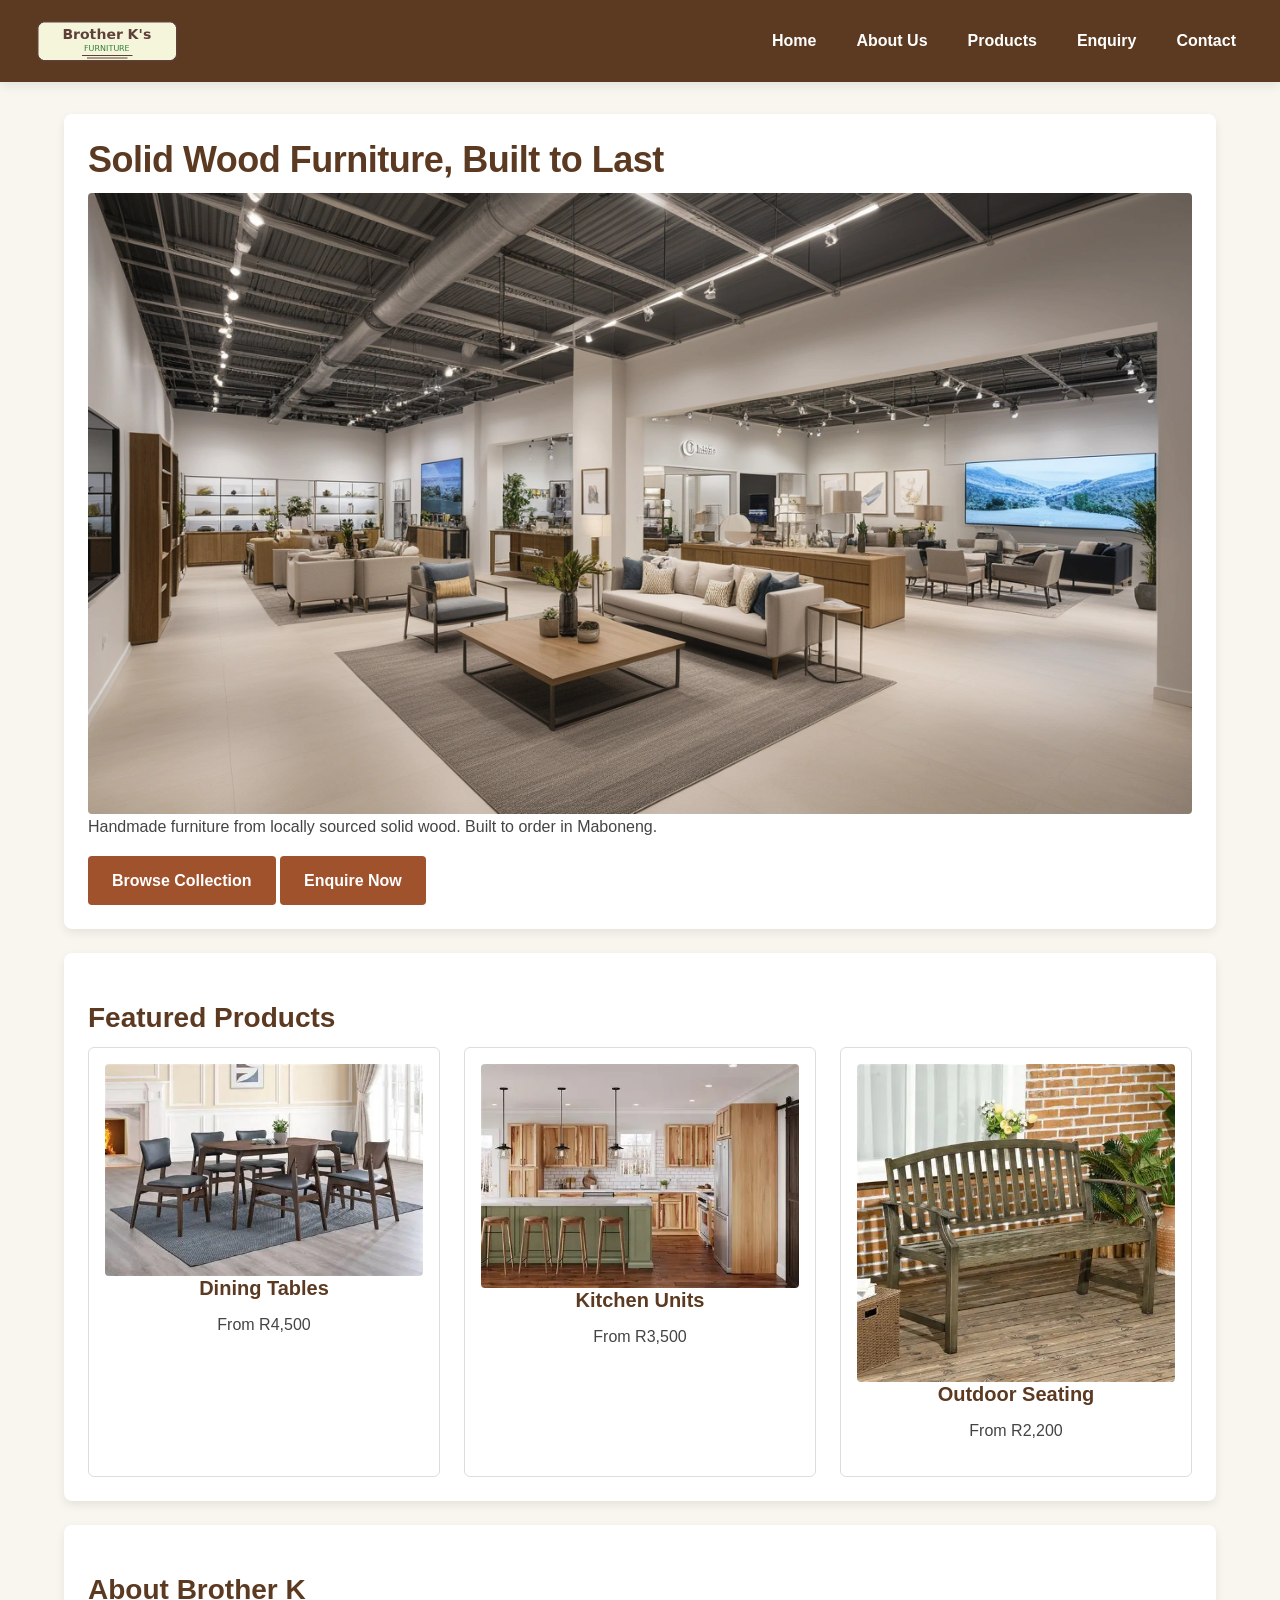
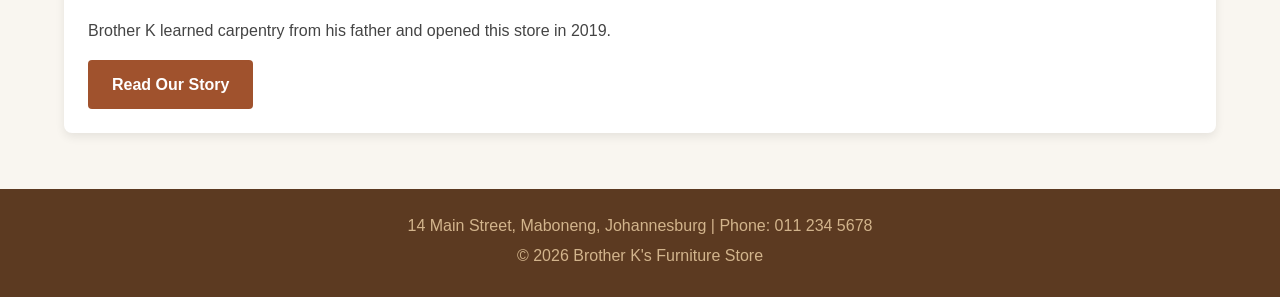
<file: Brother-k's-furniture-store2.html/index.html>
<!DOCTYPE html> <!-- Defines document as HTML5 -->
<html lang="en"> <!-- Sets language to English -->
<head> <!-- Begins document head settings -->
    <meta charset="UTF-8"> <!-- Sets character encoding to UTF-8 -->
    <meta name="viewport" content="width=device-width, initial-scale=1.0"> <!-- Sets responsive scaling for screens -->
    
    <!-- On-Page SEO Optimization Tags (Part 3) -->
    <meta name="description" content="Brother K's Furniture Store in Maboneng, Johannesburg. Custom handcrafted wooden dining tables, kitchen units, and outdoor seating built to order."> <!-- SEO page description -->
    <meta name="keywords" content="handmade furniture Johannesburg, Maboneng carpentry, solid oak dining tables, custom wooden furniture"> <!-- SEO target keywords -->
    <meta name="author" content="Kabelo Onuoha"> <!-- Author metadata -->
    <meta name="robots" content="index, follow"> <!-- Instructs search engine crawlers to index page -->

    <title>Home | Brother K's Furniture</title> <!-- Sets browser tab title -->
    <link rel="stylesheet" href="style.css"> <!-- Links external CSS file -->
</head> <!-- Closes head element -->
<body> <!-- Begins page visible content -->

    <header> <!-- Begins top site header section -->
        <img src="logo.png" alt="Brother K Furniture Store Logo"> <!-- Displays store logo image -->
        <nav> <!-- Begins navigation link area -->
            <a href="index.html">Home</a> <!-- Link to home page -->
            <a href="about.html">About Us</a> <!-- Link to about page -->
            <a href="services.html">Products</a> <!-- Link to products page -->
            <a href="enquiry.html">Enquiry</a> <!-- Link to enquiry page -->
            <a href="contact.html">Contact</a> <!-- Link to contact page -->
        </nav> <!-- Closes navigation link area -->
    </header> <!-- Closes top header section -->

    <main> <!-- Begins main body content area -->
        <section> <!-- Hero intro section -->
            <h1>Solid Wood Furniture, Built to Last</h1> <!-- Main title -->
            <img src="hero-showroom.jpg" alt="Showroom with oak dining table display"> <!-- Main picture -->
            <p>Handmade furniture from locally sourced solid wood. Built to order in Maboneng.</p> <!-- Intro text -->
            <a href="services.html" class="btn">Browse Collection</a> <!-- Button link -->
            <a href="enquiry.html" class="btn">Enquire Now</a> <!-- Button link -->
        </section> <!-- Closes section -->

        <section> <!-- Product grid section -->
            <h2>Featured Products</h2> <!-- Section title -->
            <div class="product-grid"> <!-- Container for product cards -->
                <div class="grid-item"> <!-- Product item 1 -->
                    <img src="product-dining.jpg" alt="Solid oak dining table set"> <!-- Product picture -->
                    <h3>Dining Tables</h3> <!-- Product title -->
                    <p>From R4,500</p> <!-- Product price -->
                </div> <!-- Closes card -->
                <div class="grid-item"> <!-- Product item 2 -->
                    <img src="product-kitchen.jpg" alt="Handcrafted kitchen storage unit"> <!-- Product picture -->
                    <h3>Kitchen Units</h3> <!-- Product title -->
                    <p>From R3,500</p> <!-- Product price -->
                </div> <!-- Closes card -->
                <div class="grid-item"> <!-- Product item 3 -->
                    <img src="product-outdoor.jpg" alt="Weatherproof wooden outdoor patio bench"> <!-- Product picture -->
                    <h3>Outdoor Seating</h3> <!-- Product title -->
                    <p>From R2,200</p> <!-- Product price -->
                </div> <!-- Closes card -->
            </div> <!-- Closes product grid wrapper -->
        </section> <!-- Closes product section -->

        <section> <!-- Short story section -->
            <h2>About Brother K</h2> <!-- Section title -->
            <p>Brother K learned carpentry from his father and opened this store in 2019.</p> <!-- Story text -->
            <a href="about.html" class="btn">Read Our Story</a> <!-- Button link -->
        </section> <!-- Closes story section -->
    </main> <!-- Closes main content area -->

    <footer> <!-- Begins site footer section -->
        <p>14 Main Street, Maboneng, Johannesburg | Phone: 011 234 5678</p> <!-- Store contact information -->
        <p>&copy; 2026 Brother K's Furniture Store</p> <!-- Copyright notice -->
    </footer> <!-- Closes site footer section -->

    <!-- Links external JavaScript file for interactivity and validation -->
    <script src="script.js"></script>
</body> <!-- Closes page body -->
</html> <!-- Closes HTML document -->
</file>
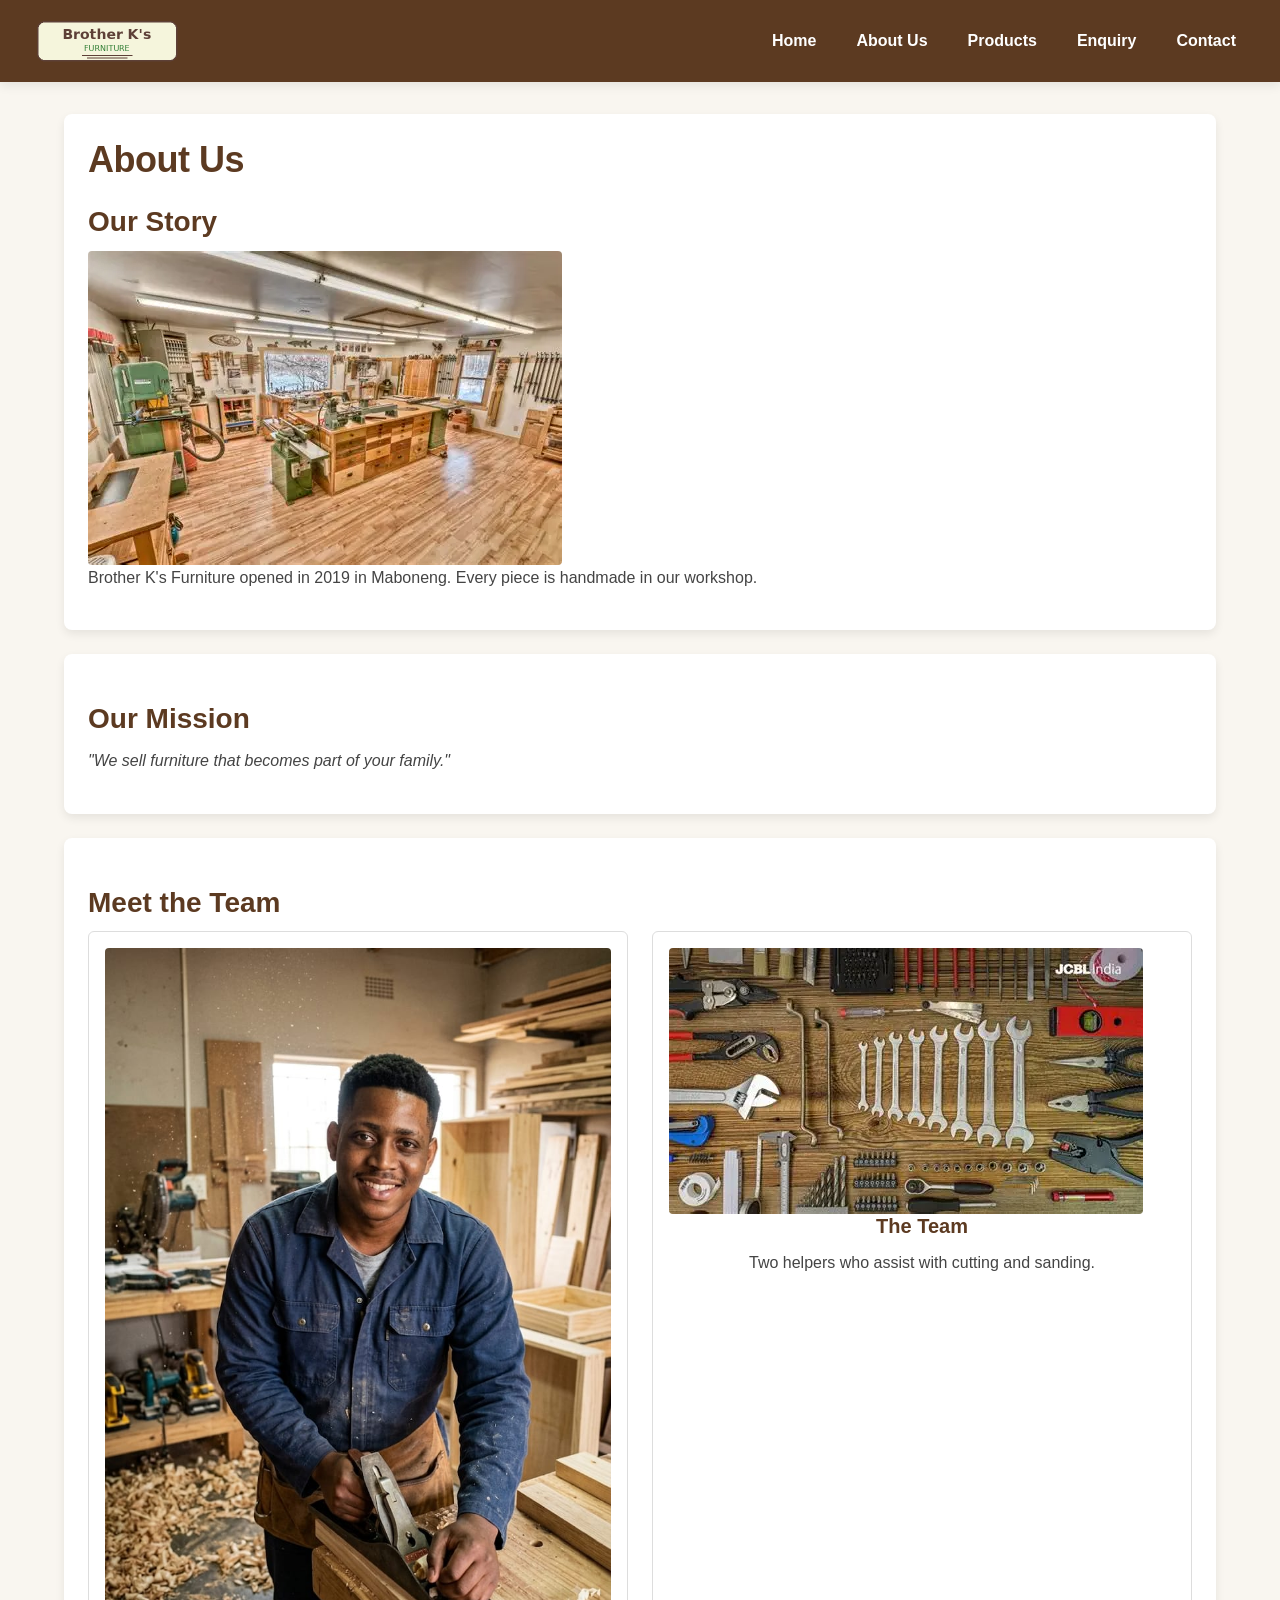
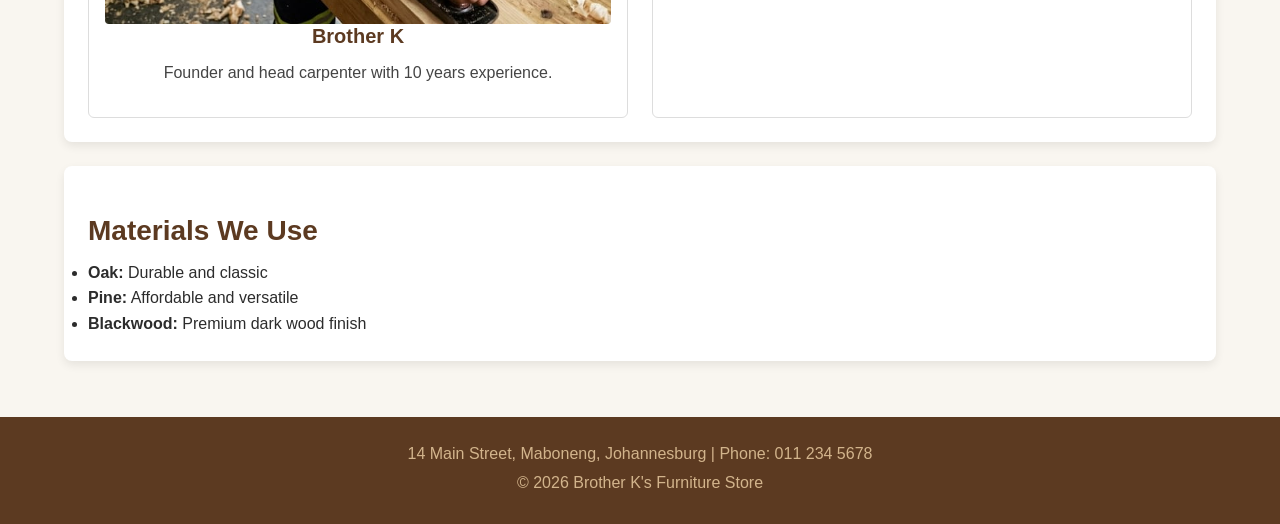
<file: Brother-k's-furniture-store2.html/about.html>
<!DOCTYPE html> <!-- Defines document as HTML5 -->
<html lang="en"> <!-- Sets language to English -->
<head> <!-- Begins document head settings -->
    <meta charset="UTF-8"> <!-- Sets character encoding to UTF-8 -->
    <meta name="viewport" content="width=device-width, initial-scale=1.0"> <!-- Sets responsive scaling for screens -->
    
    <!-- On-Page SEO Optimization Tags (Part 3) -->
    <meta name="description" content="Learn about Brother K's Furniture Store in Maboneng, Johannesburg. Built on family tradition, handmade solid wood carpentry, and quality craftsmanship since 2019."> <!-- SEO page description -->
    <meta name="keywords" content="about Brother K, Maboneng carpentry story, handmade wooden furniture history, South African furniture makers"> <!-- SEO target keywords -->
    <meta name="author" content="Kabelo Onuoha"> <!-- Author metadata -->
    <meta name="robots" content="index, follow"> <!-- Instructs search engine crawlers to index page -->

    <title>About Us | Brother K's Furniture</title> <!-- Sets browser tab title -->
    <link rel="stylesheet" href="style.css"> <!-- Links external CSS file -->
</head> <!-- Closes head element -->
<body> <!-- Begins page visible content -->

    <header> <!-- Begins top site header section -->
        <img src="logo.png" alt="Brother K Furniture Store Logo"> <!-- Displays store logo image -->
        <nav> <!-- Begins navigation link area -->
            <a href="index.html">Home</a> <!-- Link to home page -->
            <a href="about.html">About Us</a> <!-- Link to about page -->
            <a href="services.html">Products</a> <!-- Link to products page -->
            <a href="enquiry.html">Enquiry</a> <!-- Link to enquiry page -->
            <a href="contact.html">Contact</a> <!-- Link to contact page -->
        </nav> <!-- Closes navigation link area -->
    </header> <!-- Closes top header section -->

    <main> <!-- Begins main body content area -->
        <section> <!-- Begins primary story section -->
            <h1>About Us</h1> <!-- Main page heading -->
            <h2>Our Story</h2> <!-- Section subheading -->
            <img src="workshop.jpg" alt="Brother K carpentry workshop in Maboneng"> <!-- Workshop photo -->
            <p>Brother K's Furniture opened in 2019 in Maboneng. Every piece is handmade in our workshop.</p> <!-- Background history paragraph -->
        </section> <!-- Closes story section -->

        <section> <!-- Begins mission section -->
            <h2>Our Mission</h2> <!-- Section heading -->
            <p><em>"We sell furniture that becomes part of your family."</em></p> <!-- Italicized mission quote -->
        </section> <!-- Closes mission section -->

        <section> <!-- Begins team display section -->
            <h2>Meet the Team</h2> <!-- Section heading -->
            <div class="team-grid"> <!-- Flexbox wrapper for team cards -->
                <div class="grid-item"> <!-- Individual team profile card -->
                    <img src="team-brotherk.jpg" alt="Brother K founder and head carpenter"> <!-- Profile image -->
                    <h3>Brother K</h3> <!-- Name title -->
                    <p>Founder and head carpenter with 10 years experience.</p> <!-- Job summary description -->
                </div> <!-- Closes profile card -->
                <div class="grid-item"> <!-- Individual team profile card -->
                    <img src="team-assistant.jpg" alt="Carpentry team assistants at work"> <!-- Profile image -->
                    <h3>The Team</h3> <!-- Group title -->
                    <p>Two helpers who assist with cutting and sanding.</p> <!-- Team summary description -->
                </div> <!-- Closes profile card -->
            </div> <!-- Closes team flexbox wrapper -->
        </section> <!-- Closes team display section -->

        <section> <!-- Begins materials list section -->
            <h2>Materials We Use</h2> <!-- Section heading -->
            <ul> <!-- Unordered bulleted list -->
                <li><strong>Oak:</strong> Durable and classic</li> <!-- List item with bold wood type -->
                <li><strong>Pine:</strong> Affordable and versatile</li> <!-- List item with bold wood type -->
                <li><strong>Blackwood:</strong> Premium dark wood finish</li> <!-- List item with bold wood type -->
            </ul> <!-- Closes unordered list -->
        </section> <!-- Closes materials section -->
    </main> <!-- Closes main content area -->

    <footer> <!-- Begins site footer section -->
        <p>14 Main Street, Maboneng, Johannesburg | Phone: 011 234 5678</p> <!-- Store contact information -->
        <p>&copy; 2026 Brother K's Furniture Store</p> <!-- Copyright notice -->
    </footer> <!-- Closes site footer section -->

    <!-- Links external JavaScript file for interactivity and validation -->
    <script src="script.js"></script>
</body> <!-- Closes page body -->
</html> <!-- Closes HTML document -->
</file>
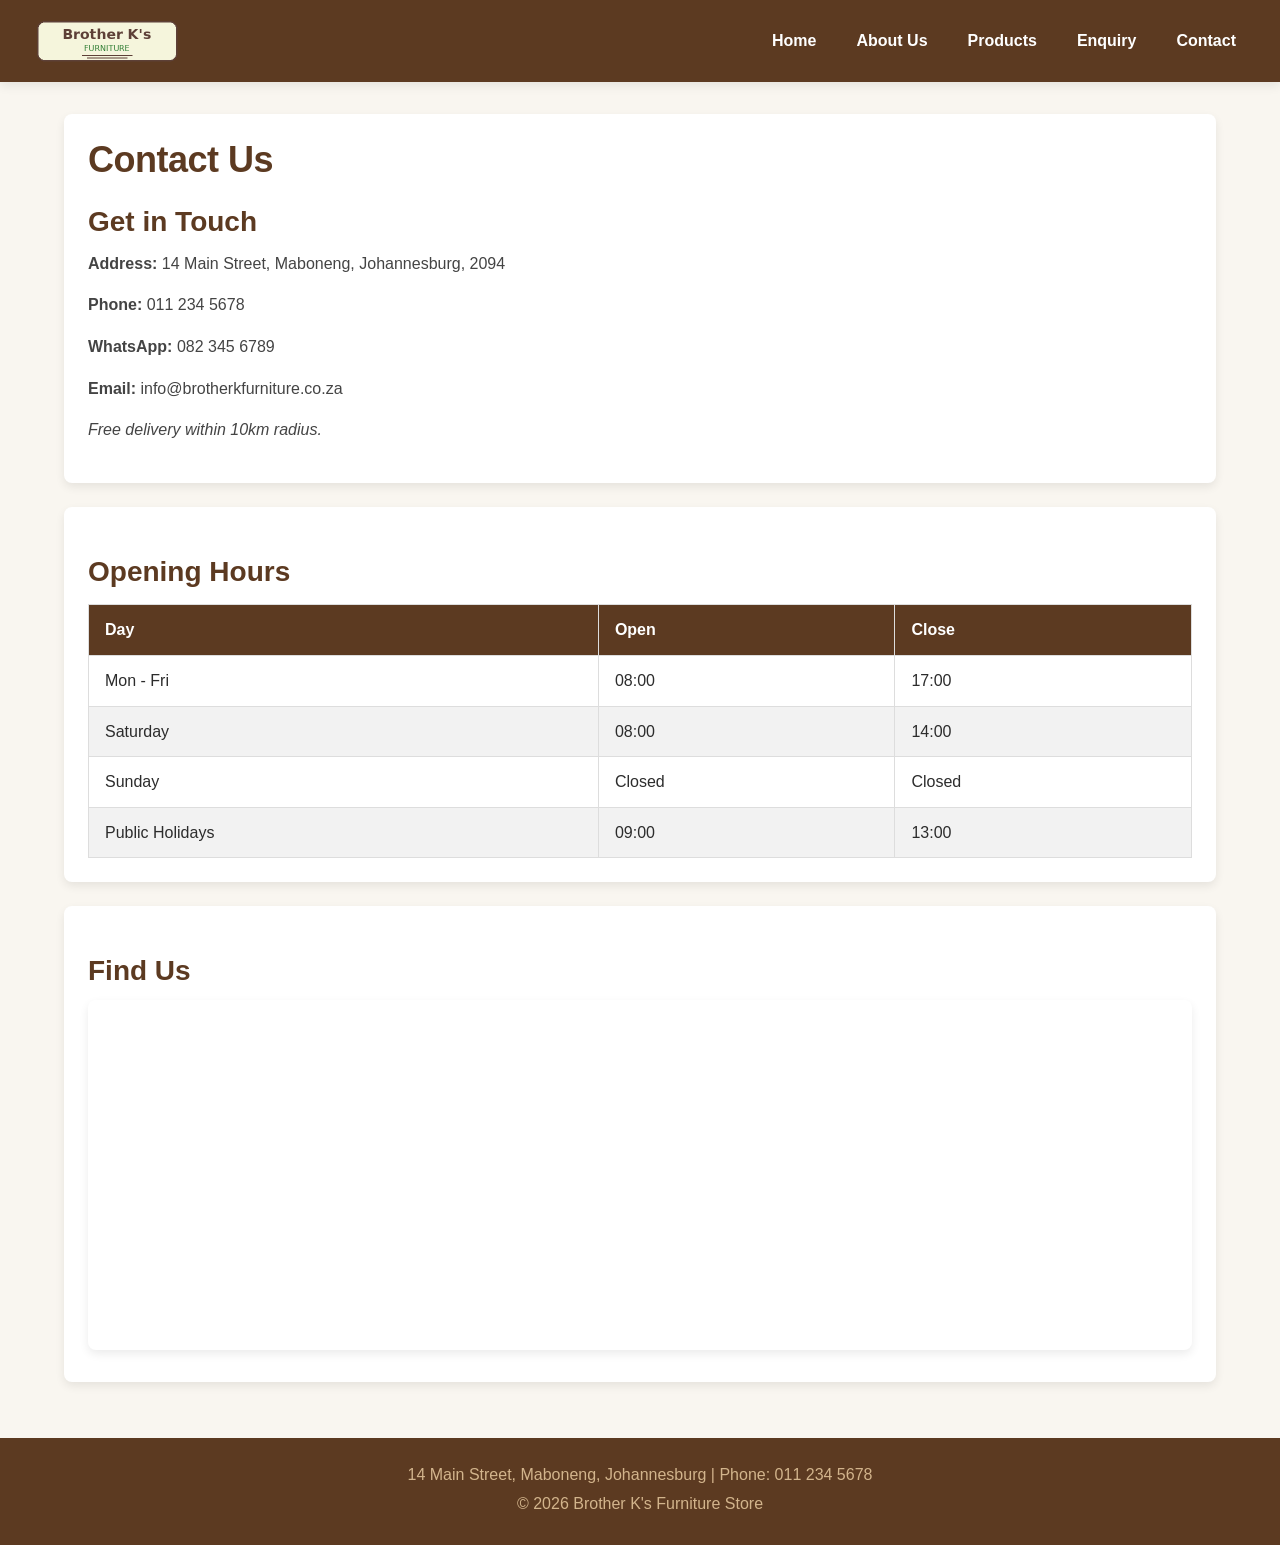
<file: Brother-k's-furniture-store2.html/contact.html>
<!DOCTYPE html> <!-- Defines document as HTML5 -->
<html lang="en"> <!-- Sets language to English -->
<head> <!-- Begins document head settings -->
    <meta charset="UTF-8"> <!-- Sets character encoding to UTF-8 -->
    <meta name="viewport" content="width=device-width, initial-scale=1.0"> <!-- Sets responsive scaling for screens -->
    
    <!-- On-Page SEO Optimization Tags (Part 3) -->
    <meta name="description" content="Find opening hours, phone numbers, WhatsApp, address, and interactive Google Map location for Brother K's Furniture Store in Maboneng, Johannesburg."> <!-- SEO page description -->
    <meta name="keywords" content="Brother K contact, Maboneng furniture store hours, furniture store location Johannesburg, woodworking shop phone number"> <!-- SEO target keywords -->
    <meta name="author" content="Kabelo Onuoha"> <!-- Author metadata -->
    <meta name="robots" content="index, follow"> <!-- Instructs search engine crawlers to index page -->

    <title>Contact | Brother K's Furniture</title> <!-- Sets browser tab title -->
    <link rel="stylesheet" href="style.css"> <!-- Links external CSS file -->
</head> <!-- Closes head element -->
<body> <!-- Begins page visible content -->

    <header> <!-- Begins top site header section -->
        <img src="logo.png" alt="Brother K Furniture Store Logo"> <!-- Displays store logo image -->
        <nav> <!-- Begins navigation link area -->
            <a href="index.html">Home</a> <!-- Link to home page -->
            <a href="about.html">About Us</a> <!-- Link to about page -->
            <a href="services.html">Products</a> <!-- Link to products page -->
            <a href="enquiry.html">Enquiry</a> <!-- Link to enquiry page -->
            <a href="contact.html">Contact</a> <!-- Link to contact page -->
        </nav> <!-- Closes navigation link area -->
    </header> <!-- Closes top header section -->

    <main> <!-- Begins main body content area -->
        <section> <!-- Begins contact information section -->
            <h1>Contact Us</h1> <!-- Main title header -->
            <h2>Get in Touch</h2> <!-- Section heading -->
            <p><strong>Address:</strong> 14 Main Street, Maboneng, Johannesburg, 2094</p> <!-- Store location address -->
            <p><strong>Phone:</strong> 011 234 5678</p> <!-- Phone contact number -->
            <p><strong>WhatsApp:</strong> 082 345 6789</p> <!-- WhatsApp phone number -->
            <p><strong>Email:</strong> info@brotherkfurniture.co.za</p> <!-- Email address link text -->
            <p><em>Free delivery within 10km radius.</em></p> <!-- Special notice text -->
        </section> <!-- Closes contact info section -->

        <section> <!-- Begins store hours section -->
            <h2>Opening Hours</h2> <!-- Section heading -->
            <table> <!-- Begins data table -->
                <thead> <!-- Header row container -->
                    <tr> <!-- Header row -->
                        <th>Day</th> <!-- Table column title -->
                        <th>Open</th> <!-- Table column title -->
                        <th>Close</th> <!-- Table column title -->
                    </tr> <!-- Closes header row -->
                </thead> <!-- Closes head section -->
                <tbody> <!-- Main table body content -->
                    <tr> <!-- Weekday row -->
                        <td>Mon - Fri</td> <!-- Day range value -->
                        <td>08:00</td> <!-- Opening time -->
                        <td>17:00</td> <!-- Closing time -->
                    </tr> <!-- Closes row -->
                    <tr> <!-- Saturday row -->
                        <td>Saturday</td> <!-- Day name -->
                        <td>08:00</td> <!-- Opening time -->
                        <td>14:00</td> <!-- Closing time -->
                    </tr> <!-- Closes row -->
                    <tr> <!-- Sunday row -->
                        <td>Sunday</td> <!-- Day name -->
                        <td>Closed</td> <!-- Closed label -->
                        <td>Closed</td> <!-- Closed label -->
                    </tr> <!-- Closes row -->
                    <tr> <!-- Holiday row -->
                        <td>Public Holidays</td> <!-- Day name -->
                        <td>09:00</td> <!-- Opening time -->
                        <td>13:00</td> <!-- Closing time -->
                    </tr> <!-- Closes row -->
                </tbody> <!-- Closes table body -->
            </table> <!-- Closes data table -->
        </section> <!-- Closes store hours section -->

        <section> <!-- Begins Google Map location section -->
            <h2>Find Us</h2> <!-- Section heading -->
            <iframe src="https://www.google.com/maps/embed?pb=!1m18!1m12!1m3!1d114584.7047209787!2d28.047305!3d-26.204103!2m3!1f0!2f0!3f0!3m2!1i1024!2i768!4f13.1!3m3!1m2!1s0x1e950c0f56f7e4c1%3A0x3e1f3c6b0e5e8f1a!2sMaboneng%2C%20Johannesburg!5e0!3m2!1sen!2sza!4v1692182400000" height="350" loading="lazy"></iframe> <!-- Embedded Interactive Map Frame -->
        </section> <!-- Closes Google Map section -->
    </main> <!-- Closes main content area -->

    <footer> <!-- Begins site footer section -->
        <p>14 Main Street, Maboneng, Johannesburg | Phone: 011 234 5678</p> <!-- Address footer text -->
        <p>&copy; 2026 Brother K's Furniture Store</p> <!-- Copyright footer notice -->
    </footer> <!-- Closes site footer section -->

    <!-- Links external JavaScript file for interactivity and validation -->
    <script src="script.js"></script>
</body> <!-- Closes page body -->
</html> <!-- Closes HTML document -->
</file>
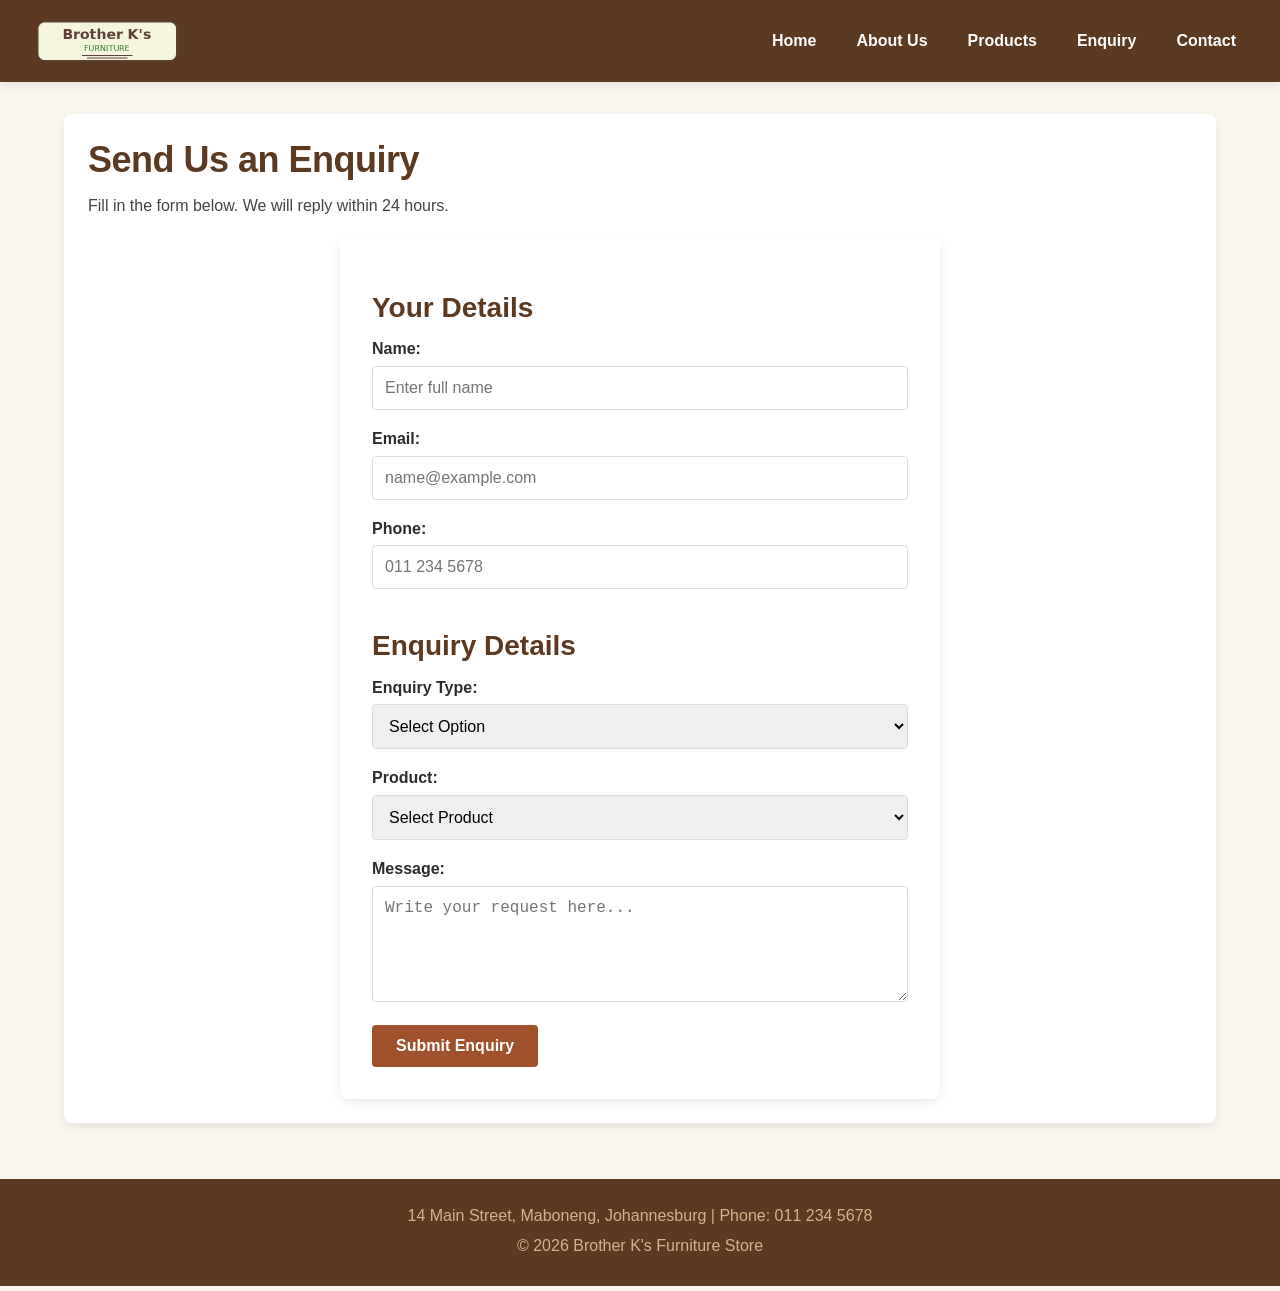
<file: Brother-k's-furniture-store2.html/enquiry.html>
<!DOCTYPE html> <!-- Defines document as HTML5 -->
<html lang="en"> <!-- Sets language to English -->
<head> <!-- Begins document head settings -->
    <meta charset="UTF-8"> <!-- Sets character encoding to UTF-8 -->
    <meta name="viewport" content="width=device-width, initial-scale=1.0"> <!-- Sets responsive scaling for screens -->
    
    <!-- On-Page SEO Optimization Tags (Part 3) -->
    <meta name="description" content="Submit a custom furniture enquiry or quote request to Brother K's Furniture Store in Maboneng. We reply within 24 hours."> <!-- SEO page description -->
    <meta name="keywords" content="custom furniture quote, furniture enquiry Johannesburg, order handmade tables, Maboneng furniture store form"> <!-- SEO target keywords -->
    <meta name="author" content="Kabelo Onuoha"> <!-- Author metadata -->
    <meta name="robots" content="index, follow"> <!-- Instructs search engine crawlers to index page -->

    <title>Enquiry | Brother K's Furniture</title> <!-- Sets browser tab title -->
    <link rel="stylesheet" href="style.css"> <!-- Links external CSS file -->
</head> <!-- Closes head element -->
<body> <!-- Begins page visible content -->

    <header> <!-- Begins top site header section -->
        <img src="logo.png" alt="Brother K Furniture Store Logo"> <!-- Displays store logo image -->
        <nav> <!-- Begins navigation link area -->
            <a href="index.html">Home</a> <!-- Link to home page -->
            <a href="about.html">About Us</a> <!-- Link to about page -->
            <a href="services.html">Products</a> <!-- Link to products page -->
            <a href="enquiry.html">Enquiry</a> <!-- Link to enquiry page -->
            <a href="contact.html">Contact</a> <!-- Link to contact page -->
        </nav> <!-- Closes navigation link area -->
    </header> <!-- Closes top header section -->

    <main> <!-- Begins main body content area -->
        <section> <!-- Begins enquiry form section -->
            <h1>Send Us an Enquiry</h1> <!-- Main page title -->
            <p>Fill in the form below. We will reply within 24 hours.</p> <!-- Help instructions text -->

            <form action="#" method="post"> <!-- Begins interactive HTML form -->
                <h2>Your Details</h2> <!-- Subheading for personal info -->
                
                <label for="name">Name:</label> <!-- Label connected to name field -->
                <input type="text" id="name" name="name" required placeholder="Enter full name"> <!-- Name input field -->

                <label for="email">Email:</label> <!-- Label connected to email field -->
                <input type="email" id="email" name="email" required placeholder="name@example.com"> <!-- Email input field -->

                <label for="phone">Phone:</label> <!-- Label connected to phone field -->
                <input type="tel" id="phone" name="phone" required placeholder="011 234 5678"> <!-- Phone input field -->

                <h2>Enquiry Details</h2> <!-- Subheading for request options -->
                
                <label for="type">Enquiry Type:</label> <!-- Label for dropdown choice -->
                <select id="type" name="type" required> <!-- Dropdown select field -->
                    <option value="">Select Option</option> <!-- Default empty option -->
                    <option value="delivery">Delivery</option> <!-- Dropdown selection item -->
                    <option value="bulk">Bulk Order</option> <!-- Dropdown selection item -->
                    <option value="custom">Custom Size</option> <!-- Dropdown selection item -->
                    <option value="general">General Question</option> <!-- Dropdown selection item -->
                </select> <!-- Closes select element -->

                <label for="product">Product:</label> <!-- Label for product selection -->
                <select id="product" name="product"> <!-- Product choice dropdown menu -->
                    <option value="">Select Product</option> <!-- Default option -->
                    <option value="dining">Dining Table</option> <!-- Option item -->
                    <option value="coffee">Coffee Table</option> <!-- Option item -->
                    <option value="kitchen">Kitchen Unit</option> <!-- Option item -->
                    <option value="outdoor">Outdoor Furniture</option> <!-- Option item -->
                </select> <!-- Closes product select dropdown -->

                <label for="message">Message:</label> <!-- Label for message box -->
                <textarea id="message" name="message" rows="5" placeholder="Write your request here..."></textarea> <!-- Multi-line text input -->

                <button type="submit">Submit Enquiry</button> <!-- Form submit action button -->
            </form> <!-- Closes interactive HTML form -->
        </section> <!-- Closes enquiry form section -->
    </main> <!-- Closes main content area -->

    <footer> <!-- Begins site footer section -->
        <p>14 Main Street, Maboneng, Johannesburg | Phone: 011 234 5678</p> <!-- Address and contact details -->
        <p>&copy; 2026 Brother K's Furniture Store</p> <!-- Copyright notice -->
    </footer> <!-- Closes site footer section -->

    <!-- Links external JavaScript file for interactivity and validation -->
    <script src="script.js"></script>
</body> <!-- Closes page body -->
</html> <!-- Closes HTML document -->
</file>
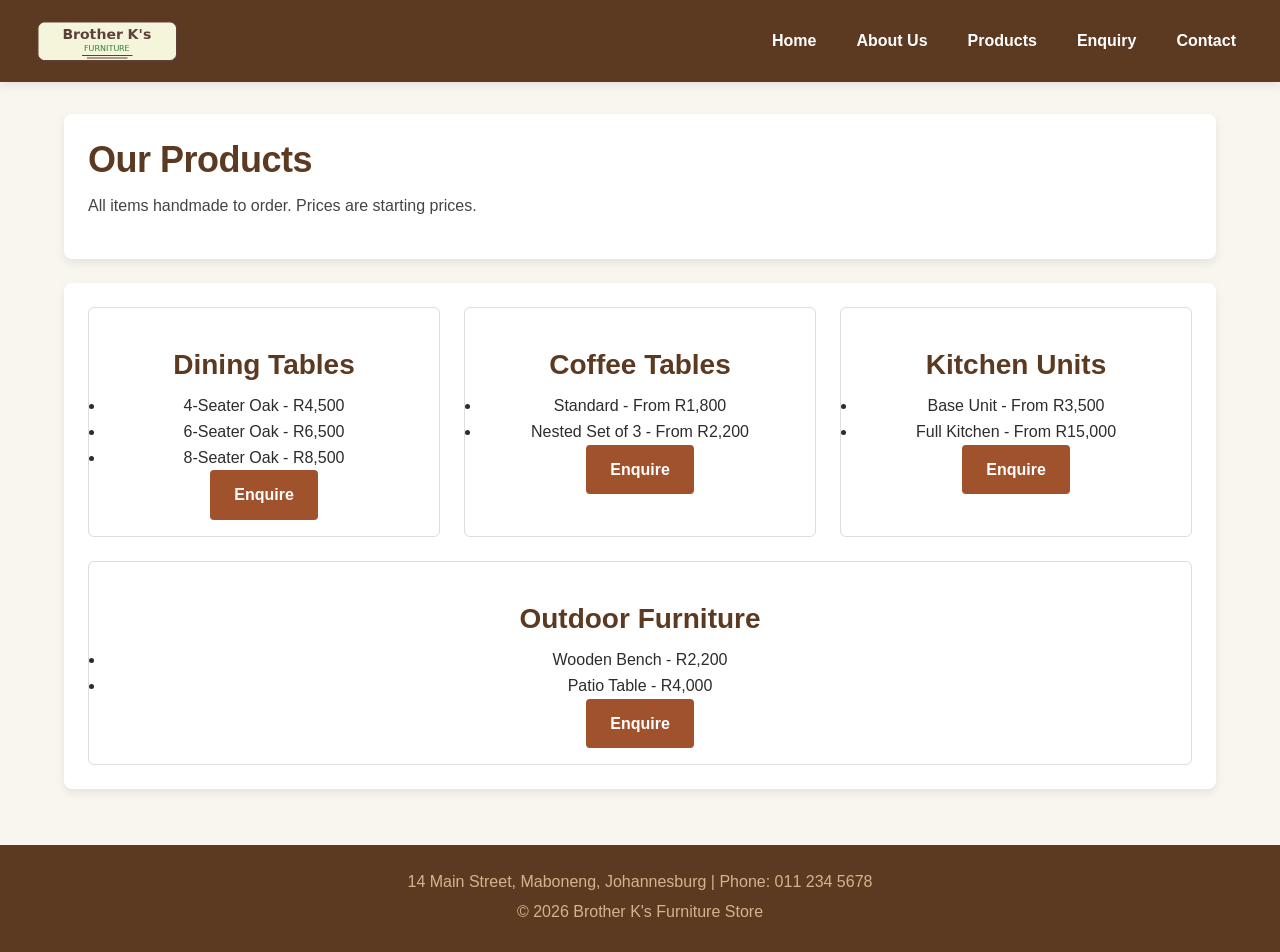
<file: Brother-k's-furniture-store2.html/services.html>
<!DOCTYPE html> <!-- Defines document as HTML5 -->
<html lang="en"> <!-- Sets language to English -->
<head> <!-- Begins document head settings -->
    <meta charset="UTF-8"> <!-- Sets character encoding to UTF-8 -->
    <meta name="viewport" content="width=device-width, initial-scale=1.0"> <!-- Sets responsive scaling for screens -->
    
    <!-- On-Page SEO Optimization Tags (Part 3) -->
    <meta name="description" content="Explore custom handmade solid wood dining tables, coffee tables, kitchen storage units, and patio outdoor benches from Brother K's Furniture."> <!-- SEO page description -->
    <meta name="keywords" content="solid oak dining tables, custom kitchen units, wooden coffee tables, outdoor patio benches Johannesburg"> <!-- SEO target keywords -->
    <meta name="author" content="Kabelo Onuoha"> <!-- Author metadata -->
    <meta name="robots" content="index, follow"> <!-- Instructs search engine crawlers to index page -->

    <title>Products | Brother K's Furniture</title> <!-- Sets browser tab title -->
    <link rel="stylesheet" href="style.css"> <!-- Links external CSS file -->
</head> <!-- Closes head element -->
<body> <!-- Begins page visible content -->

    <header> <!-- Begins top site header section -->
        <img src="logo.png" alt="Brother K Furniture Store Logo"> <!-- Displays store logo image -->
        <nav> <!-- Begins navigation link area -->
            <a href="index.html">Home</a> <!-- Link to home page -->
            <a href="about.html">About Us</a> <!-- Link to about page -->
            <a href="services.html">Products</a> <!-- Link to products page -->
            <a href="enquiry.html">Enquiry</a> <!-- Link to enquiry page -->
            <a href="contact.html">Contact</a> <!-- Link to contact page -->
        </nav> <!-- Closes navigation link area -->
    </header> <!-- Closes top header section -->

    <main> <!-- Begins main body content area -->
        <section> <!-- Begins header text section -->
            <h1>Our Products</h1> <!-- Main page heading -->
            <p>All items handmade to order. Prices are starting prices.</p> <!-- Informational text paragraph -->
        </section> <!-- Closes header text section -->

        <section> <!-- Begins product gallery section -->
            <div class="product-grid"> <!-- Flexbox grid layout box -->
                <div class="grid-item"> <!-- First product category box -->
                    <h2>Dining Tables</h2> <!-- Category heading -->
                    <ul> <!-- Bullet list for price points -->
                        <li>4-Seater Oak - R4,500</li> <!-- Size and price item -->
                        <li>6-Seater Oak - R6,500</li> <!-- Size and price item -->
                        <li>8-Seater Oak - R8,500</li> <!-- Size and price item -->
                    </ul> <!-- Closes bullet list -->
                    <a href="enquiry.html" class="btn">Enquire</a> <!-- Button linking to enquiry form -->
                </div> <!-- Closes category box -->

                <div class="grid-item"> <!-- Second product category box -->
                    <h2>Coffee Tables</h2> <!-- Category heading -->
                    <ul> <!-- Bullet list for price points -->
                        <li>Standard - From R1,800</li> <!-- Item price point -->
                        <li>Nested Set of 3 - From R2,200</li> <!-- Item price point -->
                    </ul> <!-- Closes bullet list -->
                    <a href="enquiry.html" class="btn">Enquire</a> <!-- Button linking to enquiry form -->
                </div> <!-- Closes category box -->

                <div class="grid-item"> <!-- Third product category box -->
                    <h2>Kitchen Units</h2> <!-- Category heading -->
                    <ul> <!-- Bullet list for price points -->
                        <li>Base Unit - From R3,500</li> <!-- Item price point -->
                        <li>Full Kitchen - From R15,000</li> <!-- Item price point -->
                    </ul> <!-- Closes bullet list -->
                    <a href="enquiry.html" class="btn">Enquire</a> <!-- Button linking to enquiry form -->
                </div> <!-- Closes category box -->

                <div class="grid-item"> <!-- Fourth product category box -->
                    <h2>Outdoor Furniture</h2> <!-- Category heading -->
                    <ul> <!-- Bullet list for price points -->
                        <li>Wooden Bench - R2,200</li> <!-- Item price point -->
                        <li>Patio Table - R4,000</li> <!-- Item price point -->
                    </ul> <!-- Closes bullet list -->
                    <a href="enquiry.html" class="btn">Enquire</a> <!-- Button linking to enquiry form -->
                </div> <!-- Closes category box -->
            </div> <!-- Closes grid container -->
        </section> <!-- Closes product gallery section -->
    </main> <!-- Closes main content area -->

    <footer> <!-- Begins site footer section -->
        <p>14 Main Street, Maboneng, Johannesburg | Phone: 011 234 5678</p> <!-- Store address and phone -->
        <p>&copy; 2026 Brother K's Furniture Store</p> <!-- Copyright line -->
    </footer> <!-- Closes site footer section -->

    <!-- Links external JavaScript file for interactivity and validation -->
    <script src="script.js"></script>
</body> <!-- Closes page body -->
</html> <!-- Closes HTML document -->
</file>
<file: Brother-k's-furniture-store2.html/style.css>
/* Select all elements, including pseudo-elements */
*, *::before, *::after {
    box-sizing: border-box; /* Includes padding and borders in total width */
    margin: 0; /* Removes default outer spacing */
    padding: 0; /* Removes default inner spacing */
}

/* Root block for global CSS variables */
:root {
    --primary-color: #5c3a21; /* Dark wood brown tone */
    --secondary-color: #a0522d; /* Warm light brown tone */
    --accent-color: #d2b48c; /* Soft tan color */
    --dark-text: #2c2c2c; /* Off-black for body text */
    --light-bg: #f9f6f0; /* Off-white page background */
    --white: #ffffff; /* Pure white color */
    --border-color: #dddddd; /* Light gray for borders */
    --shadow: 0 4px 10px rgba(0, 0, 0, 0.08); /* Soft drop shadow */
    --font-main: 'Segoe UI', Tahoma, Geneva, Verdana, sans-serif; /* Clean system font stack */
    --base-font-size: 1rem; /* Base text size equal to 16px */
}

/* Base HTML page configuration */
html {
    font-size: 100%; /* Sets standard text scale */
    scroll-behavior: smooth; /* Enables smooth scrolling on click */
}

/* Main body styling */
body {
    font-family: var(--font-main); /* Applies primary font family */
    font-size: var(--base-font-size); /* Applies standard body text size */
    line-height: 1.6; /* Sets comfortable line height */
    color: var(--dark-text); /* Sets main text color */
    background-color: var(--light-bg); /* Sets overall page background color */
    display: flex; /* Enables flexbox layout for page structure */
    flex-direction: column; /* Stacks contents top to bottom */
    min-height: 100vh; /* Keeps footer at bottom of full screen */
}

/* Heading tags styling */
h1, h2, h3, h4 {
    color: var(--primary-color); /* Sets heading text color */
    font-weight: 700; /* Makes headings bold */
    line-height: 1.2; /* Tightens heading line spacing */
    margin-bottom: 0.75rem; /* Adds space below headings */
}

/* Specific heading text sizes */
h1 { font-size: 2.25rem; letter-spacing: -0.5px; } /* Large title size with tight spacing */
h2 { font-size: 1.75rem; margin-top: 1.5rem; } /* Section heading size with top margin */
h3 { font-size: 1.25rem; } /* Sub-heading size */

/* Standard paragraph styling */
p {
    margin-bottom: 1rem; /* Adds space below text paragraphs */
    color: #444444; /* Sets slightly lighter text color */
}

/* Base link styling */
a {
    color: var(--secondary-color); /* Sets link text color */
    text-decoration: none; /* Removes underline from links */
    transition: color 0.3s ease; /* Smoothly changes color on hover */
}

/* Link hover state */
a:hover {
    color: var(--primary-color); /* Changes link color on hover */
}

/* Header container styling */
header {
    background-color: var(--primary-color); /* Sets header background color */
    padding: 1rem 2rem; /* Adds internal spacing top/bottom and left/right */
    display: flex; /* Turns header into flex container */
    justify-content: space-between; /* Spreads logo and navigation apart */
    align-items: center; /* Vertically centers logo and links */
    box-shadow: var(--shadow); /* Adds drop shadow underneath header */
    position: sticky; /* Keeps header visible at top while scrolling */
    top: 0; /* Sticks header to top edge */
    z-index: 1000; /* Keeps header above other content */
}

/* Header logo image styling */
header img {
    height: 50px; /* Sets fixed logo height */
    width: auto; /* Keeps image proportions correct */
}

/* Navigation container */
nav {
    display: flex; /* Sets navigation links side by side */
    gap: 1rem; /* Adds spacing between links */
}

/* Individual navigation link styling */
nav a {
    color: var(--white); /* Sets nav text to white */
    font-weight: 600; /* Makes nav links semi-bold */
    padding: 0.5rem 0.75rem; /* Adds click target area inside links */
    border-radius: 4px; /* Rounds link corners slightly */
    transition: background-color 0.3s ease, color 0.3s ease; /* Smooth interaction transition */
}

/* Navigation hover and focus states */
nav a:hover, nav a:focus {
    background-color: var(--secondary-color); /* Adds background color on hover */
    color: var(--white); /* Keeps text white on hover */
}

/* Navigation active press state */
nav a:active {
    transform: scale(0.98); /* Slightly shrinks link when clicked */
}

/* Main page area wrapper */
main {
    max-width: 1200px; /* Sets maximum layout width */
    width: 90%; /* Keeps margin spacing on smaller screens */
    margin: 2rem auto; /* Centers main box on screen with top/bottom space */
    flex: 1; /* Pushes footer down on short pages */
}

/* White card containers */
.card-container, section {
    background-color: var(--white); /* Sets background to white */
    padding: 1.5rem; /* Adds inner box padding */
    margin-bottom: 1.5rem; /* Adds space below section boxes */
    border-radius: 8px; /* Rounds section corners */
    box-shadow: var(--shadow); /* Adds light drop shadow */
}

/* Flexible grid wrapper for items */
.product-grid, .team-grid {
    display: flex; /* Enables flexbox grid */
    flex-wrap: wrap; /* Allows items to wrap to next line */
    gap: 1.5rem; /* Adds equal spacing between cards */
    justify-content: space-between; /* Spreads items evenly */
}

/* Individual grid box styling */
.grid-item {
    flex: 1 1 calc(33.333% - 1.5rem); /* Fits 3 items per row on large screens */
    background: var(--white); /* Sets item box color to white */
    border: 1px solid var(--border-color); /* Adds subtle outline border */
    border-radius: 6px; /* Rounds box corners */
    padding: 1rem; /* Adds inner box padding */
    text-align: center; /* Centers text inside card */
    transition: transform 0.3s ease, box-shadow 0.3s ease; /* Smooth hover effect transition */
}

/* Grid item hover effect */
.grid-item:hover {
    transform: translateY(-5px); /* Lifts card slightly upward on hover */
    box-shadow: 0 8px 15px rgba(0, 0, 0, 0.12); /* Increases shadow on hover */
}

/* Responsive image defaults */
img {
    max-width: 100%; /* Keeps images inside parent container width */
    height: auto; /* Keeps image aspect ratio correct */
    border-radius: 4px; /* Rounds image corners slightly */
    display: block; /* Removes baseline spacing under image */
}

/* Button element styles */
.btn, button[type="submit"] {
    display: inline-block; /* Allows width/height styling on links */
    background-color: var(--secondary-color); /* Sets button background color */
    color: var(--white); /* Sets button text color */
    padding: 0.75rem 1.5rem; /* Adds padding inside button */
    border: none; /* Removes default input border */
    border-radius: 4px; /* Rounds button corners */
    font-size: 1rem; /* Sets readable text size */
    font-weight: 600; /* Sets text weight to bold */
    cursor: pointer; /* Changes mouse cursor to pointer hand */
    text-align: center; /* Centers text in button */
    transition: background-color 0.3s ease, transform 0.2s ease; /* Smooth color change on hover */
}

/* Button hover state */
.btn:hover, button[type="submit"]:hover {
    background-color: var(--primary-color); /* Darkens button color on hover */
}

/* Button click state */
.btn:active, button[type="submit"]:active {
    transform: scale(0.97); /* Shrinks button slightly when clicked */
}

/* Form tag styling */
form {
    background-color: var(--white); /* Sets form box to white */
    padding: 2rem; /* Adds inner box padding */
    border-radius: 8px; /* Rounds box corners */
    box-shadow: var(--shadow); /* Adds drop shadow around form */
    max-width: 600px; /* Limits form maximum width */
    margin: 0 auto; /* Centers form horizontally */
}

/* Form input label styling */
label {
    font-weight: 600; /* Makes label text bold */
    display: block; /* Forces label onto its own line */
    margin-bottom: 0.25rem; /* Adds space under label */
}

/* Form text field styling */
input[type="text"],
input[type="email"],
input[type="tel"],
select,
textarea {
    width: 100%; /* Makes fields stretch full width of form */
    padding: 0.75rem; /* Adds space inside input fields */
    border: 1px solid var(--border-color); /* Sets thin border line */
    border-radius: 4px; /* Rounds input field corners */
    font-size: 1rem; /* Sets comfortable text size */
    margin-bottom: 1rem; /* Adds space below input fields */
    transition: border-color 0.3s ease, box-shadow 0.3s ease; /* Smooth outline transition */
}

/* Input field active selection state */
input:focus, select:focus, textarea:focus {
    outline: none; /* Removes default browser focus outline */
    border-color: var(--secondary-color); /* Highlights field border color */
    box-shadow: 0 0 5px rgba(160, 82, 45, 0.4); /* Adds soft glow around active field */
}

/* Table styling */
table {
    width: 100%; /* Stretches table across full parent width */
    border-collapse: collapse; /* Merges table borders together */
    margin-top: 1rem; /* Adds top space above table */
}

/* Table cell spacing and border */
th, td {
    padding: 0.75rem 1rem; /* Adds inner spacing inside table cells */
    border: 1px solid var(--border-color); /* Draws cell border lines */
    text-align: left; /* Aligns text to left side */
}

/* Table header row styling */
th {
    background-color: var(--primary-color); /* Sets header background color */
    color: var(--white); /* Sets header text to white */
}

/* Alternating table row background */
tr:nth-child(even) {
    background-color: #f2f2f2; /* Sets soft gray color on even rows */
}

/* Map frame responsiveness */
iframe {
    width: 100%; /* Makes map fill container width */
    border: 0; /* Removes default frame border */
    border-radius: 8px; /* Rounds map corners */
    box-shadow: var(--shadow); /* Adds shadow around map */
}

/* Page footer layout */
footer {
    background-color: var(--primary-color); /* Sets dark brown background */
    color: var(--white); /* Sets main footer text to white */
    text-align: center; /* Centers footer text */
    padding: 1.5rem; /* Adds spacing inside footer */
    margin-top: auto; /* Keeps footer pushed to bottom */
}

/* Footer paragraph color */
footer p {
    color: var(--accent-color); /* Sets secondary footer text color */
    margin-bottom: 0.25rem; /* Reduces spacing under footer text */
}

/* Responsive screen rule for tablets */
@media screen and (max-width: 768px) {
    /* Stack header contents vertically on tablets */
    header {
        flex-direction: column; /* Positions logo above navigation */
        gap: 1rem; /* Adds spacing between logo and menu */
    }

    /* Adjust navigation bar layout */
    nav {
        flex-wrap: wrap; /* Allows menu links to wrap if needed */
        justify-content: center; /* Centers menu links */
    }

    /* Scale down font sizes on small screens */
    h1 { font-size: 1.8rem; }
    h2 { font-size: 1.4rem; }

    /* Switch grid layout from 3 columns to 2 columns */
    .grid-item {
        flex: 1 1 calc(50% - 1.5rem); /* Fits 2 items per row */
    }
}

/* Responsive screen rule for mobile phones */
@media screen and (max-width: 480px) {
    /* Scale body font size down slightly */
    body {
        font-size: 0.95rem; /* Shrinks text slightly for mobile screens */
    }

    /* Adjust mobile header spacing */
    header {
        padding: 0.75rem; /* Cuts header padding down */
    }

    /* Turn menu into full vertical stack */
    nav {
        flex-direction: column; /* Stacks menu links vertically */
        width: 100%; /* Expands menu full width */
        text-align: center; /* Centers menu items */
    }

    /* Mobile menu button styling */
    nav a {
        display: block; /* Makes full menu link clickable */
        padding: 0.5rem; /* Increases tap target size */
        background-color: rgba(255, 255, 255, 0.1); /* Adds slight block background */
    }

    /* Switch grid layout to 1 column on mobile */
    .grid-item {
        flex: 1 1 100%; /* Fits 1 item per row */
    }

    /* Adjust mobile form spacing */
    form {
        padding: 1rem; /* Reduces inner form padding on mobile screens */
    }
}
</file>
